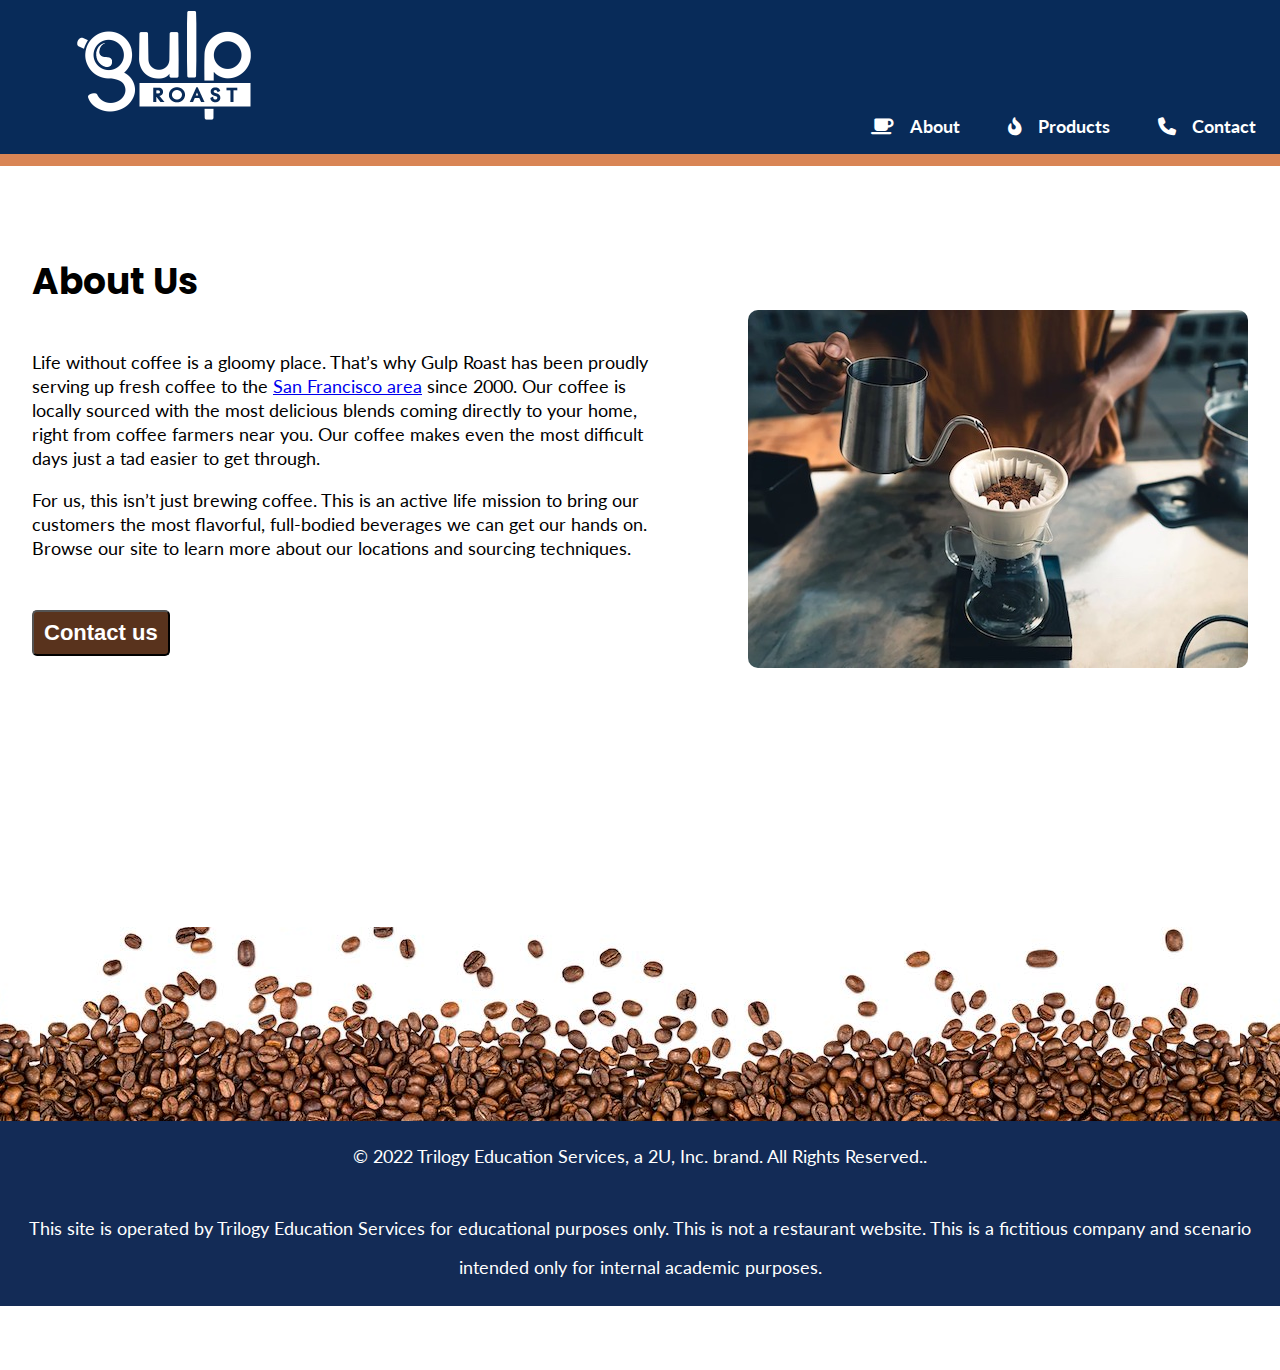
<file: index.html>
<!DOCTYPE html>
<html lang="en">
<head>
    <meta charset="UTF-8">
    <meta name="viewport" content="width=device-width, initial-scale=1.0">
    <title>contact</title>
    <link rel="stylesheet" href="styles.css">
    <link rel="stylesheet" href="https://cdnjs.cloudflare.com/ajax/libs/font-awesome/4.7.0/css/font-awesome.min.css">
    <!-- fonts -->
    <link rel="preconnect" href="https://fonts.googleapis.com">
    <link rel="preconnect" href="https://fonts.gstatic.com" crossorigin>
    <link href="https://fonts.googleapis.com/css2?family=Lato&family=Poppins:wght@700&display=swap" rel="stylesheet">
    <link href="https://cdnjs.cloudflare.com/ajax/libs/font-awesome/6.4.2/css/all.min.css" rel="stylesheet">
</head>
<body>

    <header>
        <nav>
          <ul>
            <li class="logocontainer"> <a href="index.html"> <img class="logo" src="media/images/gulp-logo-light.png" alt="Gulp-roast. Click for home." /></a></li>
            <li><a href="index.html"><span aria-hidden="true" class="fas fa-mug-saucer"></span>About</a></li>
            <li><a href="products.html"><span aria-hidden="true" class="fas fa-fire-flame-curved"></span>Products</a></li>
            <li><a href="contact.html"><span aria-hidden="true" class="fas fa-phone"></span>Contact</a></li>
          </ul>
        </nav>
      </header>



    <div class="content">

      <picture>
        <source media="(min-width: 900px)" srcset="media/images/gulp-pouring-coffee-horizontal.jpg">
        <source media="(min-width: 480px)" srcset="media/images/gulp-pouring-coffee-vertical.jpg">
        <img class="image2" src="media/images/gulp-pouring-coffee-horizontal-sm.jpg" alt="slow-pour">
    </picture>



       <div class= "about">
        <h1>About Us</h1>
         <p> Life without coffee is a gloomy place. That’s why Gulp Roast has been proudly serving up fresh coffee to the <a href="https://goo.gl/maps/3rAyszfwSDx8Si2Y9"> San Francisco area</a> since 2000. Our coffee is locally sourced with the most delicious blends coming directly to your home, right from coffee farmers near you. Our coffee makes even the most difficult days just a tad easier to get through.
         </p>
    
      
         <p>For us, this isn’t just brewing coffee. This is an active life mission to bring our customers the most flavorful, full-bodied beverages we can get our hands on. Browse our site to learn more about our locations and sourcing techniques.
         </p>
         <button>Contact us</button>
        



       </div>
    </div>
    <div class="background-footer"></div>
    <div class="background-container"></div>

      <div class=footer>
        <div class="footertext">
          <p>© 2022 Trilogy Education Services, a 2U, Inc. brand. All Rights Reserved..</p>
          <p>This site is operated by Trilogy Education Services for educational  purposes only. This is not a restaurant website. This is a fictitious company and scenario intended only for internal academic purposes.</p>
        </div>
          <div class="socials"> 
            <a href="www.facebook.com"><i class="fa-brands fa-facebook"></i></a>
            <a href="www.twitter.com"><i class="fa-brands fa-twitter"></i></a>
            <a href="www.instagram.com"><i class="fa-brands fa-instagram"></i></a>
      </div>
    </div>
</body>
</html>
</file>
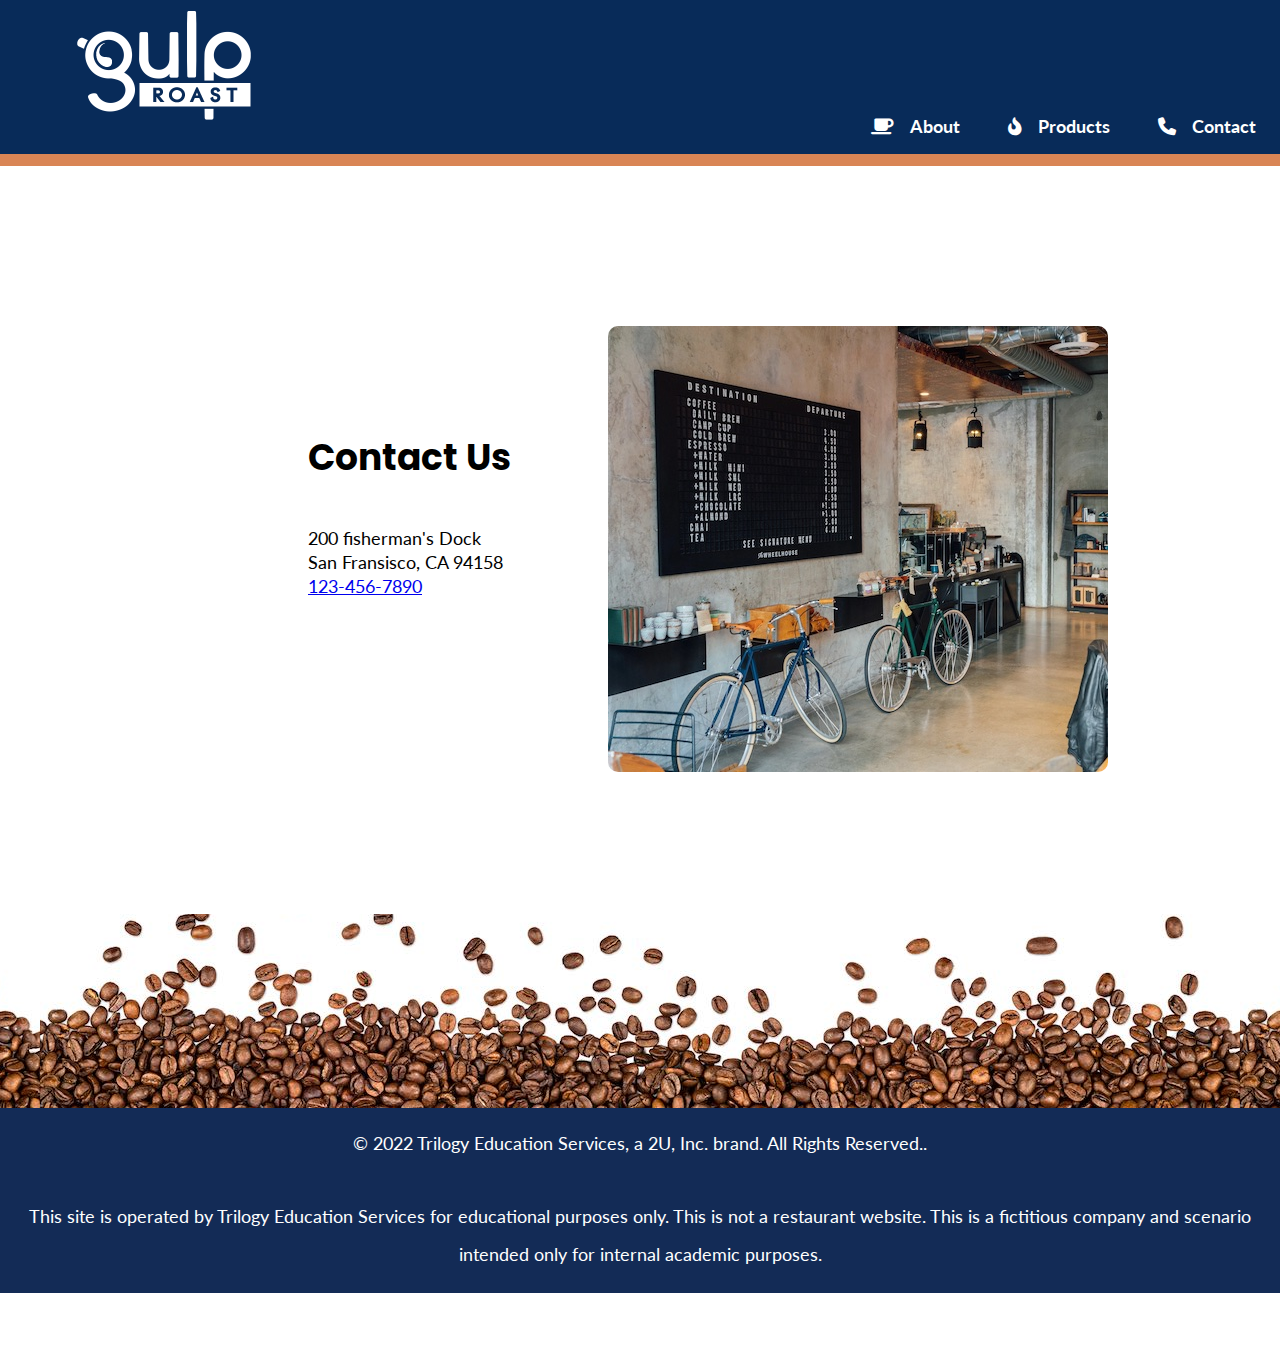
<file: contact.html>
<!DOCTYPE html>
<html lang="en">
<head>
    <meta charset="UTF-8">
    <meta name="viewport" content="width=device-width, initial-scale=1.0">
    <title>contact</title>
    <link rel="stylesheet" href="contactstyles.css">
    <link rel="stylesheet" href="https://cdnjs.cloudflare.com/ajax/libs/font-awesome/4.7.0/css/font-awesome.min.css">
    <!-- fonts -->
    <link rel="preconnect" href="https://fonts.googleapis.com">
    <link rel="preconnect" href="https://fonts.gstatic.com" crossorigin>
    <link href="https://fonts.googleapis.com/css2?family=Lato&family=Poppins:wght@700&display=swap" rel="stylesheet">
    <link href="https://cdnjs.cloudflare.com/ajax/libs/font-awesome/6.4.2/css/all.min.css" rel="stylesheet">
</head>
<body>

    <header>
        <nav>
          <ul>
            <li class="logocontainer"> <a href="index.html"> <img class="logo" src="media/images/gulp-logo-light.png" alt="Gulp-roast. Click for home." /></a></li>
            <li><a href="index.html"><span aria-hidden="true" class="fas fa-mug-saucer"></span>About</a></li>
            <li><a href="products.html"><span aria-hidden="true" class="fas fa-fire-flame-curved"></span>Products</a></li>
            <li><a href="contact.html"><span aria-hidden="true" class="fas fa-phone"></span>Contact</a></li>
          </ul>
        </nav>
      </header>
    <div class="content">
        <img class="image2" src="media/images/gulp-menu.jpg" alt="slow pour" />
       <div class= "contact">
        <ul>
           <li><h1>Contact Us</h1></li>
           <li>200 fisherman's Dock</li>
           <li>San Fransisco, CA 94158</li>
           <li><a href="url">123-456-7890</a></li>
        </ul>
       </div>
    </div>
    <div class="background-footer"></div>
    <div class="background-container"></div>

      <div class=footer>
        <div class="footertext">
          <p>© 2022 Trilogy Education Services, a 2U, Inc. brand. All Rights Reserved..</p>
          <p>This site is operated by Trilogy Education Services for educational  purposes only. This is not a restaurant website. This is a fictitious company and scenario intended only for internal academic purposes.</p>
        </div>
          <div class="socials"> 
            <a href="www.facebook.com"><i class="fa-brands fa-facebook"></i></a>
            <a href="www.twitter.com"><i class="fa-brands fa-twitter"></i></a>
            <a href="www.instagram.com"><i class="fa-brands fa-instagram"></i></a>
      </div>
    </div>
</body>
</html>
</file>
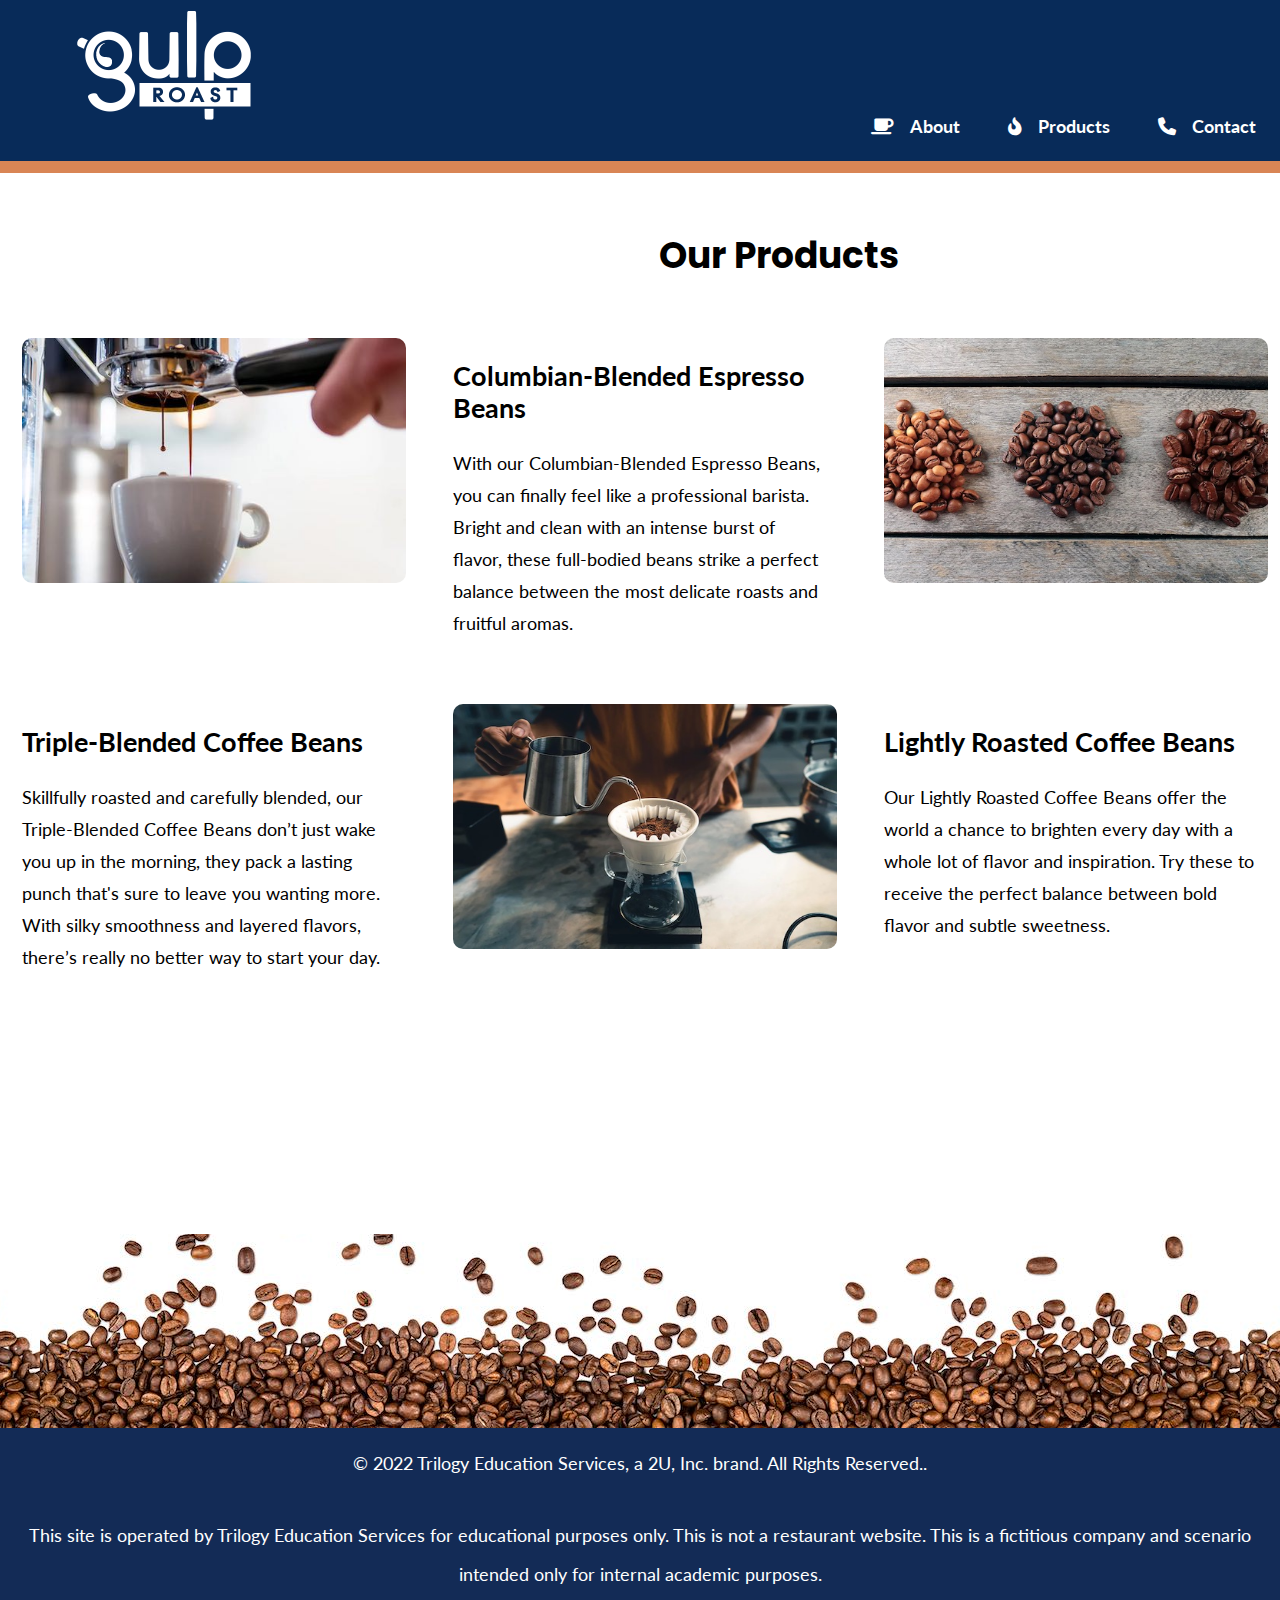
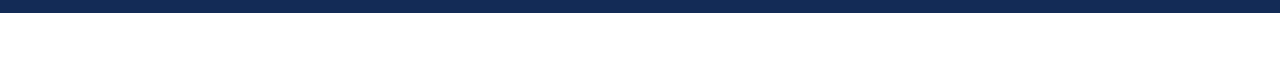
<file: products.html>
<!DOCTYPE html>
<html lang="en">
<head>
    <meta charset="UTF-8">
    <meta name="viewport" content="width=device-width, initial-scale=1.0">
    <title>products</title>
    <link rel="stylesheet" href="productsstyles.css"><link rel="stylesheet" href="https://cdnjs.cloudflare.com/ajax/libs/font-awesome/4.7.0/css/font-awesome.min.css">
    <meta name="viewport" content="width=device-width,initial-scale=1.0">
    
<!-- fonts -->
<link rel="preconnect" href="https://fonts.googleapis.com">
<link rel="preconnect" href="https://fonts.gstatic.com" crossorigin>
<link href="https://fonts.googleapis.com/css2?family=Lato&family=Poppins:wght@700&display=swap" rel="stylesheet">
<link href="https://cdnjs.cloudflare.com/ajax/libs/font-awesome/6.4.2/css/all.min.css" rel="stylesheet">
</head>
<body>
  <header>
    <nav>
      <ul>
        <li class="logocontainer"> <a href="index.html"> <img class="logo" src="media/images/gulp-logo-light.png" alt="Gulp-roast. Click for home." /></a></li>
        <li><a href="index.html"><span aria-hidden="true" class="fas fa-mug-saucer"></span>About</a></li>
        <li><a href="products.html"><span aria-hidden="true" class="fas fa-fire-flame-curved"></span>Products</a></li>
        <li><a href="contact.html"><span aria-hidden="true" class="fas fa-phone"></span>Contact</a></li>
      </ul>
    </nav>
  </header>


  <h1>Our Products</h1>
  <div class="grid-container">
    <div class="grid-img"><img class="img1" src="media/images/gulp-espresso.jpg">
     </p>
    </div>
    <div class="grid-img">
      <h2>Columbian-Blended Espresso Beans</h2>
     <p> With our Columbian-Blended Espresso Beans, you can finally feel like a professional barista. Bright and clean with an intense burst of flavor, these full-bodied beans strike a perfect balance between the most delicate roasts and fruitful aromas.
     </p>
    </div>
    <div class="grid-item">
      <img class="img3" src="media/images/gulp-coffee-beans.jpg">
     </p>
    </div>  
    <div class="grid-item">
      <h2>Triple-Blended Coffee Beans</h2>
     <p> Skillfully roasted and carefully blended, our Triple-Blended Coffee Beans don’t just wake you up in the morning, they pack a lasting punch that's sure to leave you wanting more. With silky smoothness and layered flavors, there’s really no better way to start your day.
     </p>
    </div>
    <div class="grid-item">
      <img class="img2" src="media/images/gulp-pouring-coffee-horizontal.jpg">
     </p>
    </div>
    <div class="grid-img">
      <h2>Lightly Roasted Coffee Beans</h2>
     <p> Our Lightly Roasted Coffee Beans offer the world a chance to brighten every day with a whole lot of flavor and inspiration. Try these to receive the perfect balance between bold flavor and subtle sweetness.
     </p>
    </div>  
  </div>

  <div class="background-footer"></div>
  <div class="background-container"></div>

    <div class=footer>
      <div class="footertext">
        <p>© 2022 Trilogy Education Services, a 2U, Inc. brand. All Rights Reserved..</p>
        <p>This site is operated by Trilogy Education Services for educational  purposes only. This is not a restaurant website. This is a fictitious company and scenario intended only for internal academic purposes.</p>
      </div>
        <div class="socials"> 
          <a href="www.facebook.com"><i class="fa-brands fa-facebook"></i></a>
          <a href="www.twitter.com"><i class="fa-brands fa-twitter"></i></a>
          <a href="www.instagram.com"><i class="fa-brands fa-instagram"></i></a>
    </div>
  </div>
</body>
</html>
</file>
<file: styles.css>
header {
  background-color: #082B59;
  border-bottom: .8rem solid #D98555;
  padding: 0 0 1rem 0;
}

.logocontainer {
  margin-right: auto;
}

.logo {
  width: 200px;
  height: 133px;
}
  
nav ul {
  list-style-type: none;
  display: flex;
  justify-content: flex-end;
  align-items: flex-end;
  margin: 0 auto 0 auto;
  border: hidden green;
}
 nav li {
  margin: 0 .5rem;
  border: hidden red;
}

nav a {
  font-weight: bold;
  text-decoration: none;
  padding: 1rem;
  color: #ffffff;
  border: hidden rgb(0, 81, 255);
}

nav a:hover {
  color: #D98555;
}

span {
  padding-right: 1rem
}

h1 {
  font-family: Poppins, sans-serif;
}

body {
  font-family: Lato, sans-serif;
  font-weight: 400;
  font-size: 19.2px;
  line-height: 38.4px;
  font-size: 18px;
  height: 100vh;
  margin: auto;
}

.content {
  display: flex;
  flex-flow: row-reverse;
  justify-content: center;
  padding: 5rem 30rem 0 30rem;
}

button {
  margin-top: 2rem;
  padding-top: 8px;
  padding-right: 10px;
  padding-bottom: 8px;
  padding-left: 10px;
  border-radius: 5px;
  background-color: #59331D;
  color: #ffffff;
  font-weight: bold;
  font-size: 22px;
}

button:hover {
  background-color: #D98555;
  color: #000000;
  font-weight: bold;
}

li {
list-style-type: none;
line-height: 1.5rem;
}

h1 {
  padding: 0 0 2rem 0;
}

.about {
  line-height: 1.5rem;
  margin-right: 5rem;
  
}

.image2 {
  border-radius: 10px;
  margin-top: 4rem;
}

.background-footer {
margin: 15.4rem;
}

.background-container {
background-image: url(media/images/gulp-bottom-beans.jpg);
background-repeat: repeat-x;
background-position: bottom;
height: 200px;
margin: 0 0 -1.5rem 0;
border: hidden green;
}

.footer {
background-color: #132B56;
width: 100%;
height: 15%;
text-align: center;
position: bottom;
color: #ffffff;
padding-bottom: 50px;
}

.footer p {
padding: 1rem 0 0 0;
text-align: center;
}

.footer a {
color: #ffffff;
display: inline-block;
}

.socials {
display: flex;
justify-content: center;
}

.footer a:hover {
  color: #D98555;
}

i {
margin: 1.6rem 1rem 0rem 0rem;
padding-right: .5rem;
font-size: xx-large;
}


@media screen and (max-width: 900px) {
  .logocontainer {
    margin: 0 auto 0 auto;
    align-items: center;
    height: fit-content;
   }
 
   nav ul {
     list-style-type: none;
     display: flex;
     flex-direction: column;
     justify-content: center;
     align-items: center;
     padding-bottom: 1rem;
   }
 
   nav li {
    padding-top: 1.2rem;
  }
 

  body {
    height: 100vh;
  }
}

.image2 {
}

.content {
  display: flex;
  flex-flow: row-reverse;
  justify-content: center;
  padding: 5rem 2rem 0 2rem;
}





@media screen and (max-width: 480px) {
  .logocontainer {
    margin: 0 auto 0 auto;
    align-items: center;
    height: fit-content;
   }
 
   nav ul {
     list-style-type: none;
     display: flex;
     flex-direction: column;
     justify-content: center;
     align-items: center;
     margin-right: 50px;
     padding-bottom: 1rem;
   }
 
   nav li {
    padding-top: 1.2rem;
  }
 

  body {
    height: 100vh;
  }

  .about {
    margin: auto;
  }

  .content {
  display: flex;
  flex-flow: column-reverse;
  align-items: center;
  padding: 0 1rem 0 1rem;
  }

  .footer {
  height: 39.5%;
  }

  .footertext {
    padding-right: 1rem;
    padding-left: 1rem;
  }

  .background-footer {
  margin: 1rem 0 0 0;
  }
}
</file>
<file: contactstyles.css>
header {
    background-color: #082B59;
    border-bottom: .8rem solid #D98555;
    padding: 0 0 1rem 0;
  }
  
  .logocontainer {
    border: hidden;
    margin-right: auto;
  }
  
  .logo {
    width: 200px;
    height: 133px;
  }
    
  nav ul {
    list-style-type: none;
    display: flex;
    justify-content: flex-end;
    align-items: flex-end;
    margin: 0 auto 0 auto;
    border: hidden green;
  }
   nav li {
    margin: 0 .5rem;
    border: hidden red;
  }
  
  nav a {
    font-weight: bold;
    text-decoration: none;
    padding: 1rem;
    color: #ffffff;
    border: hidden rgb(0, 81, 255);
  }
  
  nav a:hover {
    color: #D98555;
  }
  
  span {
    padding-right: 1rem
  }
  
  h1 {
    font-family: Poppins, sans-serif;
  }
  
  body {
    font-family: Lato, sans-serif;
    font-weight: 400;
    font-size: 19.2px;
    line-height: 38.4px;
    font-size: 18px;
    height: 100vh;
    margin: auto;
  }

.content {
    display: flex;
    flex-flow: row-reverse;
    justify-content: center;
    padding: 10rem 0 0 0;
}

li {
  list-style-type: none;
  line-height: 1.5rem;
}

h1 {
    padding: 0 0 2rem 0;
}

.contact {
    margin: 6rem;
    line-height: 1rem;
    white-space: nowrap;
    overflow: hidden
    
}

.image2 {
    border-radius: 10px;
    width: 500px;
}

.background-footer {
  margin: 8.9rem;
}

.background-container {
  background-image: url(media/images/gulp-bottom-beans.jpg);
  background-repeat: repeat-x;
  background-position: bottom;
  height: 200px;
  margin: 0 0 -1.5rem 0;
}

  .footer {
  background-color: #132B56;
  width: 100%;
  height: 15%;
  text-align: center;
  position: bottom;
  color: #ffffff;
  padding-bottom: 50px;
}

.footer p {
  padding: 1rem 0 0 0;
  text-align: center;
}

.footer a {
  color: #ffffff;
  display: inline-block;
}

.socials {
  display: flex;
  justify-content: center;
}

.footer a:hover {
  color: #D98555;
}

i {
  margin: 1.6rem 1rem 0rem 0rem;
  padding-right: .5rem;
  font-size: xx-large;
}

@media screen and (max-width: 1024px) {
  .logocontainer {
    margin: 0 auto 0 auto;
    align-items: center;
    height: fit-content;
   }
 
   nav ul {
     list-style-type: none;
     display: flex;
     flex-direction: column;
     justify-content: center;
     align-items: center;
     padding-bottom: 1rem;
   }
 
   nav li {
    padding-top: 1.2rem;
  }
 

  body {
    height: 100vh;
  }

  .content {
    display: flex;
    flex-flow: row-reverse;
    justify-content: space-between;
    margin-right: 6rem;
  }

  .image2 {
    margin-left: -2rem;
  }
}
@media screen and (max-width: 480px) {

  .logocontainer {
    margin: 0 auto 0 auto;
    align-items: center;
    height: fit-content;
   }
 
   nav ul {
     list-style-type: none;
     display: flex;
     flex-direction: column;
     justify-content: center;
     align-items: center;
     margin-right: 50px;
     padding-bottom: 1rem;
   }
 
   nav li {
    padding-top: 1.2rem;
  }
 

  body {
    height: 100vh;
  }

  .image2 {
    width: 90%;
    height: 90%;
    margin: 2rem 0 2rem 0;
  }

  .contact {
    margin: auto auto 0 0;
  }

  .contact li {
    padding-top: .5rem;
  }

  .content {
  display: flex;
  flex-flow: column-reverse;
  align-items: center;
  padding: 0 0 0 0;
  margin-right: 0rem;
  }

  .footer {
  height: 39.5%;
  }

  .footertext {
    padding-right: 1rem;
    padding-left: 1rem;
  }

  .background-footer {
  margin: 1rem 0 0 0;
  }
}
</file>
<file: productsstyles.css>
header {
  background-color: #082B59;
  border-bottom: .8rem solid #D98555;
  padding: 0 0 1rem 0;
}

.logocontainer {
  border: hidden;
  margin-right: auto;
}

.logo {
  width: 200px;
  height: 133px;
}
  
nav ul {
  list-style-type: none;
  display: flex;
  justify-content: flex-end;
  align-items: flex-end;
  margin: 0 auto 0 auto;
  border: hidden green;
}
 nav li {
  margin: 0 .5rem;
  border: hidden red;
}

nav a {
  font-weight: bold;
  text-decoration: none;
  padding: 1rem;
  color: #ffffff;
  border: hidden rgb(0, 81, 255);
}

nav a:hover {
  color: #D98555;
}

span {
  padding-right: 1rem
}

h1 {
  font-family: Poppins, sans-serif;
}

body {
  font-family: Lato, sans-serif;
  font-weight: 400;
  font-size: 19.2px;
  line-height: 38.4px;
  font-size: 18px;
  height: 100vh;
  margin: auto;
}

.grid-container {
  display: grid;
  grid-template-columns: auto auto auto;
  padding: 10px 0 200px 0;
  column-gap: 1rem;
  row-gap: 1rem;
  grid-template-rows: 350px 350px;
  grid-template-columns: 415px 415px 415px;
  justify-content: center;
}

.grid-item, .grid-img {
  background-color: rgba(255, 255, 255, 0.8);
  border: 1px hidden rgba(0, 0, 0, 0.8);
  padding: 20px;
  font-size: 30px;
  text-align: center;
  font-family: Lato, sans-serif;
  line-height: 2rem;
  font-size: 18px;
}
h1{
  margin: 4rem 0 0 39.2rem;
  padding: 0 0 2rem 2rem;
}
p, h2 {
  text-align: left
}

.img1, .img2, .img3 {
  width: 384px;
  height: 245px;
  text-align: center;
  border-radius: 10px;
}


.background-footer {
  margin: 0rem;
}

.background-container {
  background-image: url(media/images/gulp-bottom-beans.jpg);
  background-repeat: repeat-x;
  background-position: bottom;
  height: 200px;
  margin: 0 0 -1.5rem 0;
  border: hidden green;
}

  .footer {
  background-color: #132B56;
  width: 100%;
  height: 15%;
  text-align: center;
  position: bottom;
  color: #ffffff;
  padding-bottom: 50px;
}

.footer p {
  padding: 1rem 0 0 0;
  text-align: center;
}

.footer a {
  color: #ffffff;
  display: inline-block;
}

.socials {
  display: flex;
  justify-content: center;
}

.footer a:hover {
  color: #D98555;
}

i {
  margin: 1.6rem 1rem 0rem 0rem;
  padding-right: .5rem;
  font-size: xx-large;
}


@media screen and (max-width: 430px) {

  .logocontainer {
   margin: 0 auto 0 auto;
   align-items: center;
  }

  nav ul {
    list-style-type: none;
    display: flex;
    flex-direction: column;
    justify-content: center;
    align-items: center;
    margin-right: 50px;
    padding-bottom: 1rem;
  }

  nav li {
    padding-top: .5rem;
  }

  body {
    height: 100vh;
  }

  h1{
    margin: 4rem 0 0 0rem;
  }

  .grid-container {
    display: flex;
    flex-direction: column;
  }
  .img1, .img2, .img3 {
    width: 90%;
    height: 90%;
  }

  .grid-item {
    margin-top: -2rem;
  }

  .footer {
  height: 39.5%;
  }

  .footertext {
    padding-right: 1rem;
    padding-left: 1rem;
  }

  .background-footer {
  margin: 1rem 0 0 0;
  }
}
</file>
